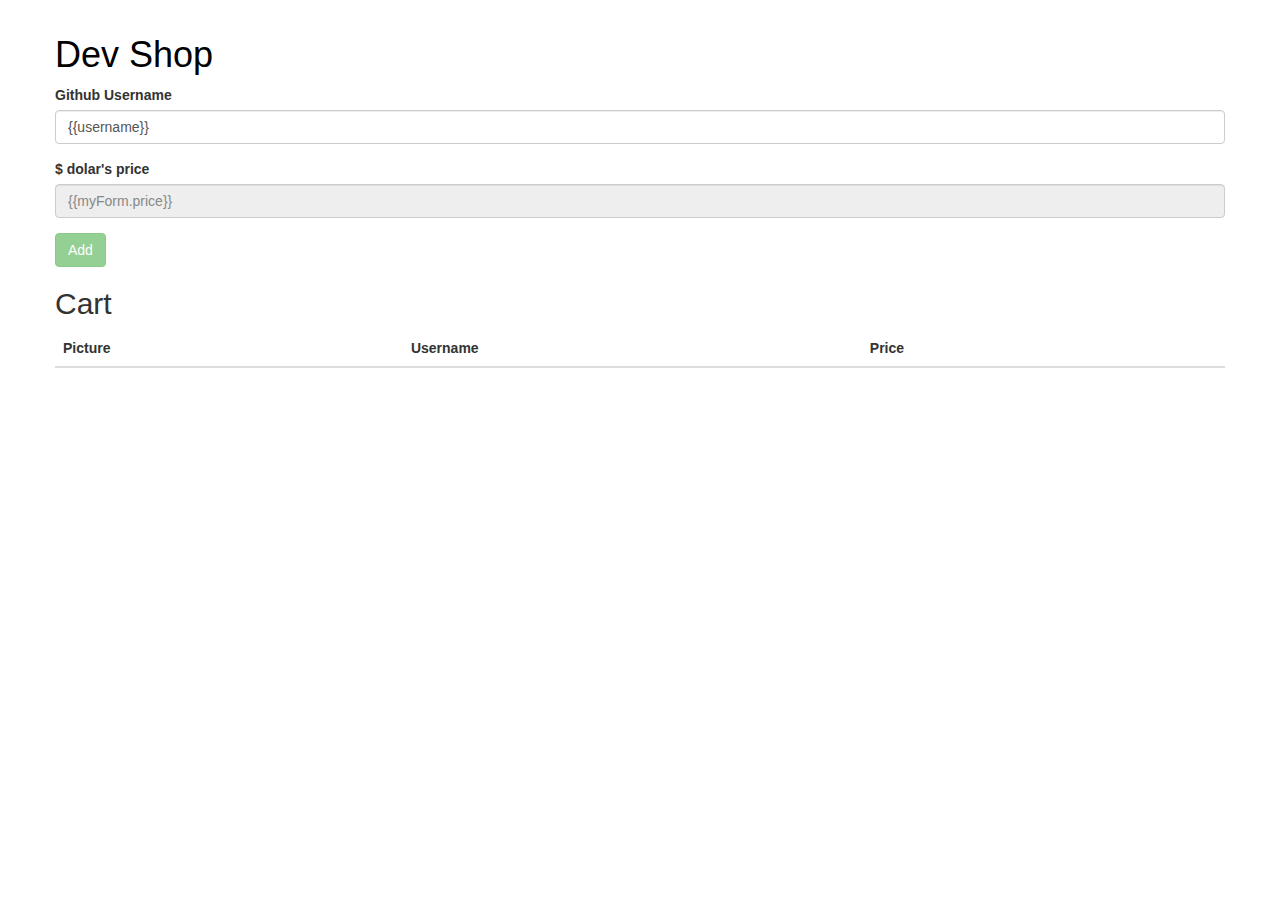
<file: index.html>
<!doctype html>
<html lang="pt-br">
  <head>
    <!-- Meta -->
    <meta charset="utf-8">
    <meta http-equiv="X-UA-Compatible" content="IE=edge,chrome=1">
    <title>Developer Shop</title>
    <meta name="description" content="">
    <meta name="viewport" content="width=device-width, initial-scale=1">

    <!-- CSS -->
    <link rel="stylesheet" href="bower_components/bootstrap/dist/css/bootstrap.min.css">
    <link rel="stylesheet" href="style/main.css">

  </head>

  <body ng-app="App" ng-controller="mainController">
    
    <!-- Main Content -->
    <section class="container">
      <article class="row">
        <h1><a href="/_git/#/">Dev Shop</a></h1>
      </article>
      <article ng-view></article>
    </section> 

    <!-- Scripts -->
    <script src="bower_components/angular/angular.min.js"></script>
    <script src="bower_components/angular-route/angular-route.min.js"></script>
    <script src="bower_components/jquery/dist/jquery.min.js"></script>
    <script src="bower_components/bootstrap/dist/js/bootstrap.min.js"></script>
    <script src="script/main.js"></script>
    
  </body>
</html>
</file>
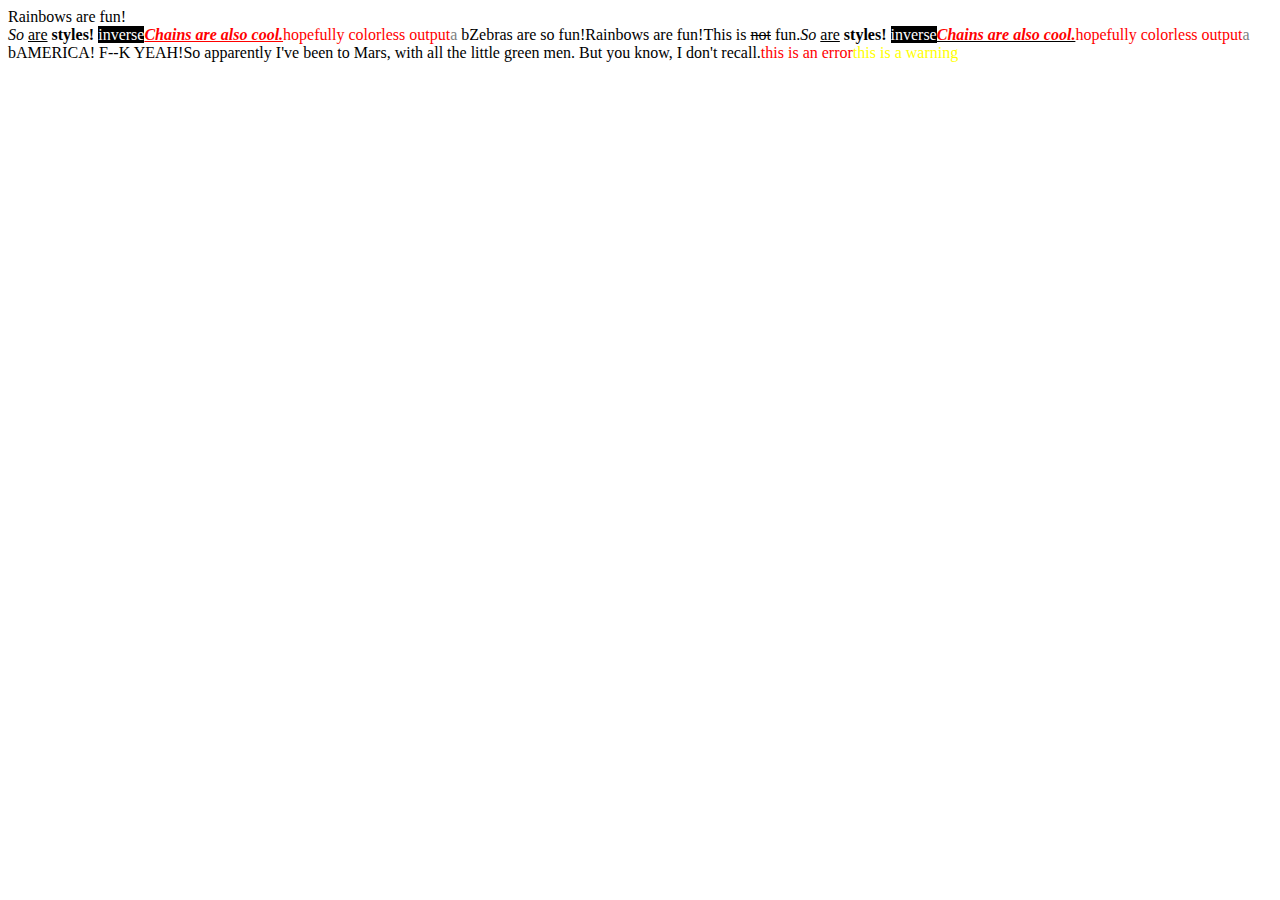
<file: node_modules/grunt/node_modules/colors/example.html>
<!DOCTYPE HTML>
<html lang="en-us">
  <head>
    <meta http-equiv="Content-type" content="text/html; charset=utf-8">
    <title>Colors Example</title>
    <script src="colors.js"></script>
  </head>
  <body>
    <script>

    var test = colors.red("hopefully colorless output");

    document.write('Rainbows are fun!'.rainbow + '<br/>');
    document.write('So '.italic + 'are'.underline + ' styles! '.bold + 'inverse'.inverse); // styles not widely supported
    document.write('Chains are also cool.'.bold.italic.underline.red); // styles not widely supported
    //document.write('zalgo time!'.zalgo);
    document.write(test.stripColors);
    document.write("a".grey + " b".black);

    document.write("Zebras are so fun!".zebra);

    document.write(colors.rainbow('Rainbows are fun!'));
    document.write("This is " + "not".strikethrough + " fun.");

    document.write(colors.italic('So ') + colors.underline('are') + colors.bold(' styles! ') + colors.inverse('inverse')); // styles not widely supported
    document.write(colors.bold(colors.italic(colors.underline(colors.red('Chains are also cool.'))))); // styles not widely supported
    //document.write(colors.zalgo('zalgo time!'));
    document.write(colors.stripColors(test));
    document.write(colors.grey("a") + colors.black(" b"));

    colors.addSequencer("america", function(letter, i, exploded) {
      if(letter === " ") return letter;
      switch(i%3) {
        case 0: return letter.red;
        case 1: return letter.white;
        case 2: return letter.blue;
      }
    });

    colors.addSequencer("random", (function() {
      var available = ['bold', 'underline', 'italic', 'inverse', 'grey', 'yellow', 'red', 'green', 'blue', 'white', 'cyan', 'magenta'];

      return function(letter, i, exploded) {
        return letter === " " ? letter : letter[available[Math.round(Math.random() * (available.length - 1))]];
      };
    })());

    document.write("AMERICA! F--K YEAH!".america);
    document.write("So apparently I've been to Mars, with all the little green men. But you know, I don't recall.".random);

    //
    // Custom themes
    //

    colors.setTheme({
      silly: 'rainbow',
      input: 'grey',
      verbose: 'cyan',
      prompt: 'grey',
      info: 'green',
      data: 'grey',
      help: 'cyan',
      warn: 'yellow',
      debug: 'blue',
      error: 'red'
    });

    // outputs red text
    document.write("this is an error".error);

    // outputs yellow text
    document.write("this is a warning".warn);

    </script>
  </body>
</html>
</file>
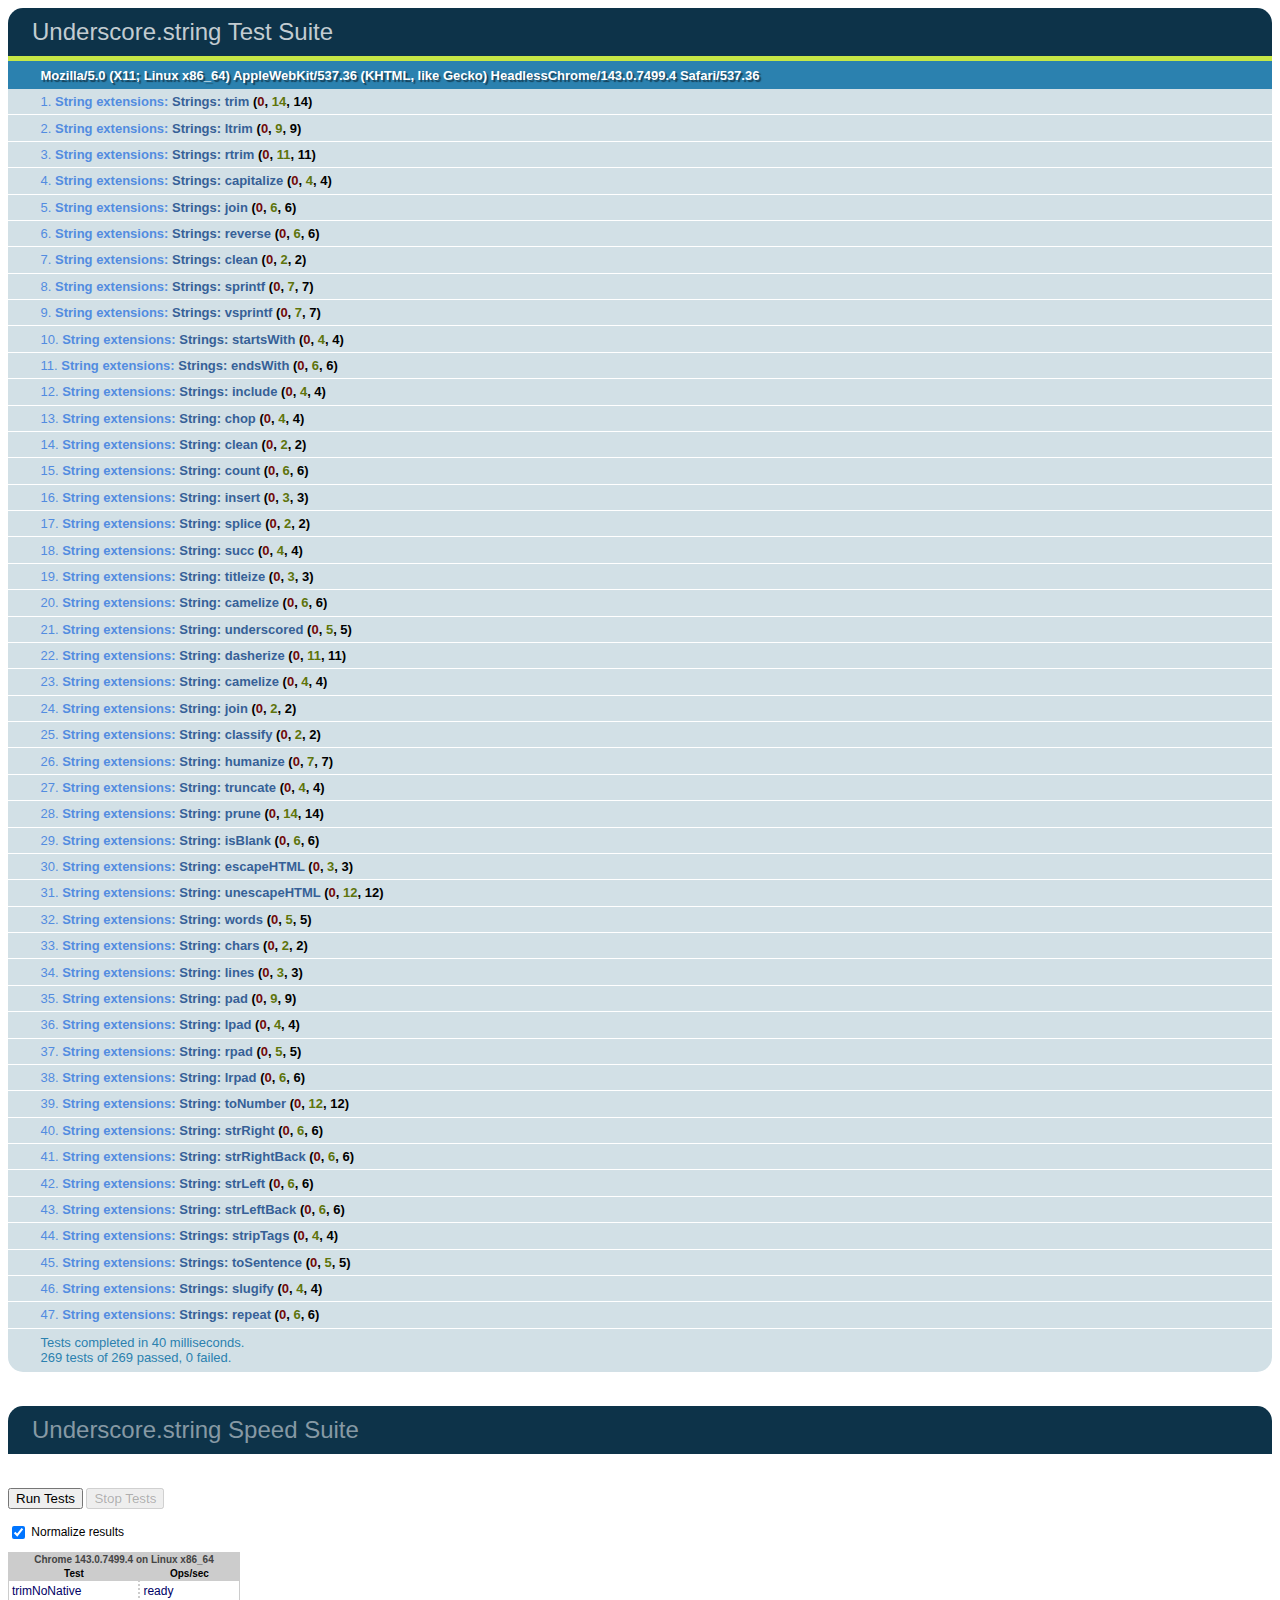
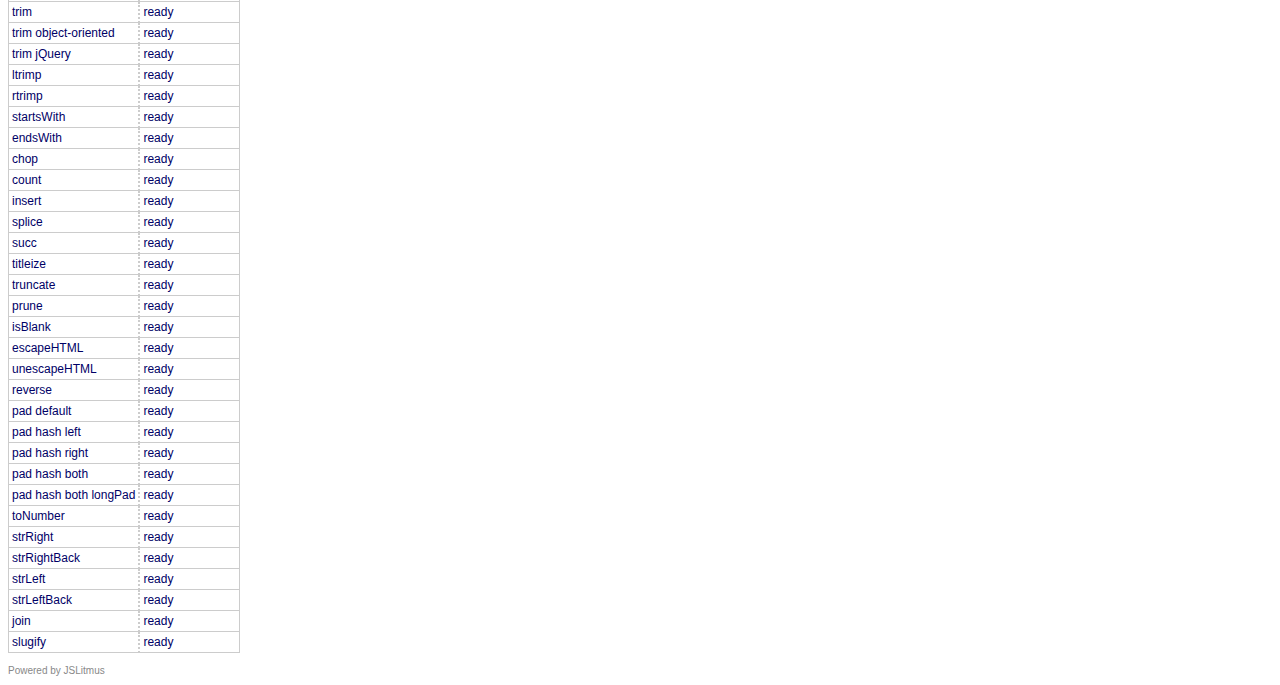
<file: node_modules/grunt/node_modules/underscore.string/test/test.html>
<!DOCTYPE HTML>
<html>
<head>
  <meta charset="utf-8">
  <title>Underscore.strings Test Suite</title>
  <link rel="stylesheet" href="test_underscore/vendor/qunit.css" type="text/css" media="screen" />
  <script type="text/javascript" src="test_underscore/vendor/jquery.js"></script>
  <script type="text/javascript" src="test_underscore/vendor/qunit.js"></script>
  <script type="text/javascript" src="test_underscore/vendor/jslitmus.js"></script>
  <script type="text/javascript" src="underscore.js"></script>
  <script type="text/javascript" src="../lib/underscore.string.js"></script>
  <script type="text/javascript" src="strings.js"></script>
  <script type="text/javascript" src="speed.js"></script>
</head>
<body>
  <h1 id="qunit-header">Underscore.string Test Suite</h1>
  <h2 id="qunit-banner"></h2>
  <h2 id="qunit-userAgent"></h2>
  <ol id="qunit-tests"></ol>
  <br />
  <h1 class="qunit-header">Underscore.string Speed Suite</h1>
  <!-- <h2 class="qunit-userAgent">
    A representative sample of the functions are benchmarked here, to provide
    a sense of how fast they might run in different browsers.
    Each iteration runs on an array of 1000 elements.<br /><br />
    For example, the 'intersect' test measures the number of times you can
    find the intersection of two thousand-element arrays in one second.
  </h2> -->
  <br />
</body>
</html>
</file>
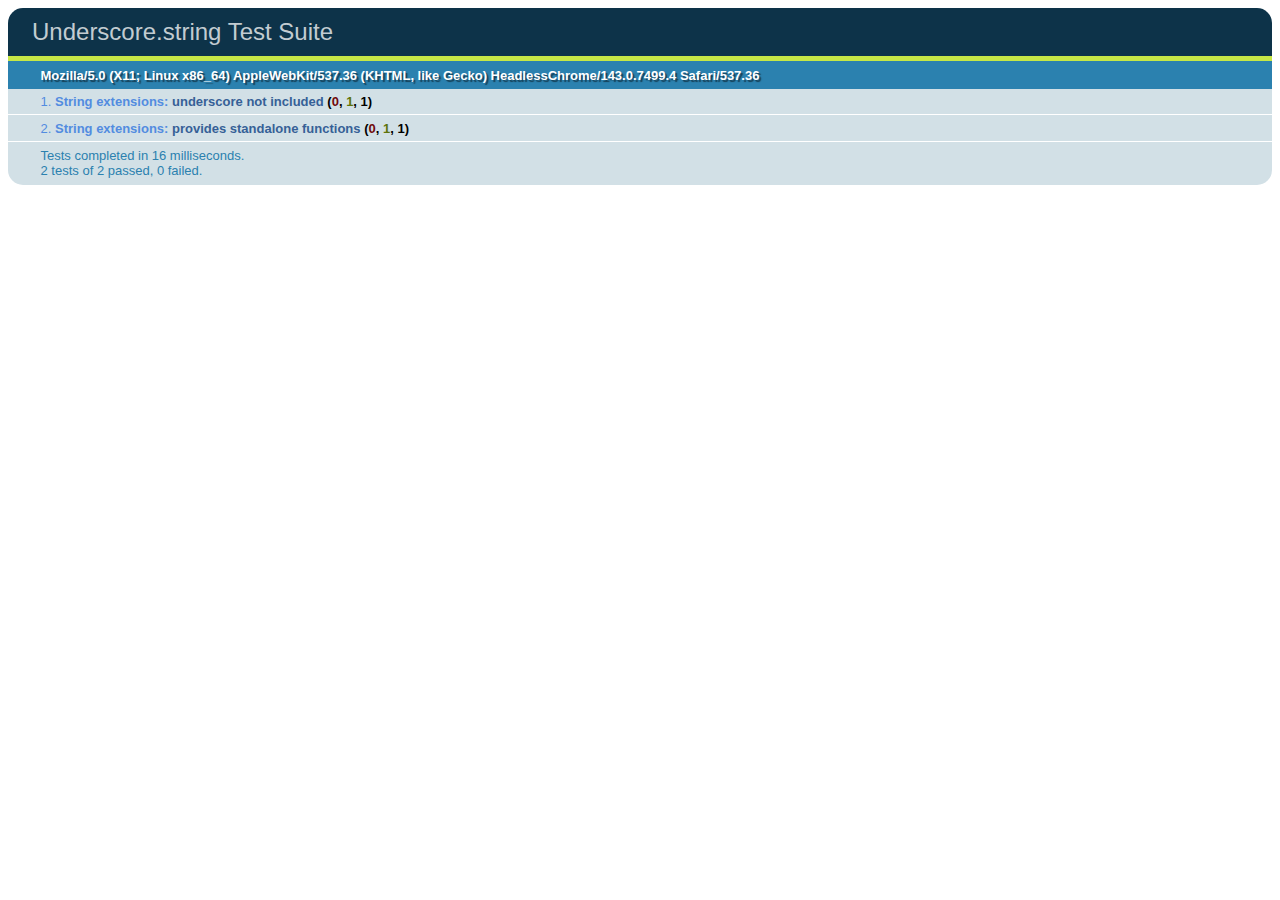
<file: node_modules/grunt/node_modules/underscore.string/test/test_standalone.html>
<!DOCTYPE HTML>
<html>
<head>
  <title>Underscore.strings Test Suite</title>
  <link rel="stylesheet" href="test_underscore/vendor/qunit.css" type="text/css" media="screen" />
  <script type="text/javascript" src="test_underscore/vendor/jquery.js"></script>
  <script type="text/javascript" src="test_underscore/vendor/qunit.js"></script>
  <script type="text/javascript" src="../lib/underscore.string.js"></script>
  <script type="text/javascript" src="strings_standalone.js"></script>

</head>
<body>
  <h1 id="qunit-header">Underscore.string Test Suite</h1>
  <h2 id="qunit-banner"></h2>
  <h2 id="qunit-userAgent"></h2>
  <ol id="qunit-tests"></ol>
</body>
</html>
</file>
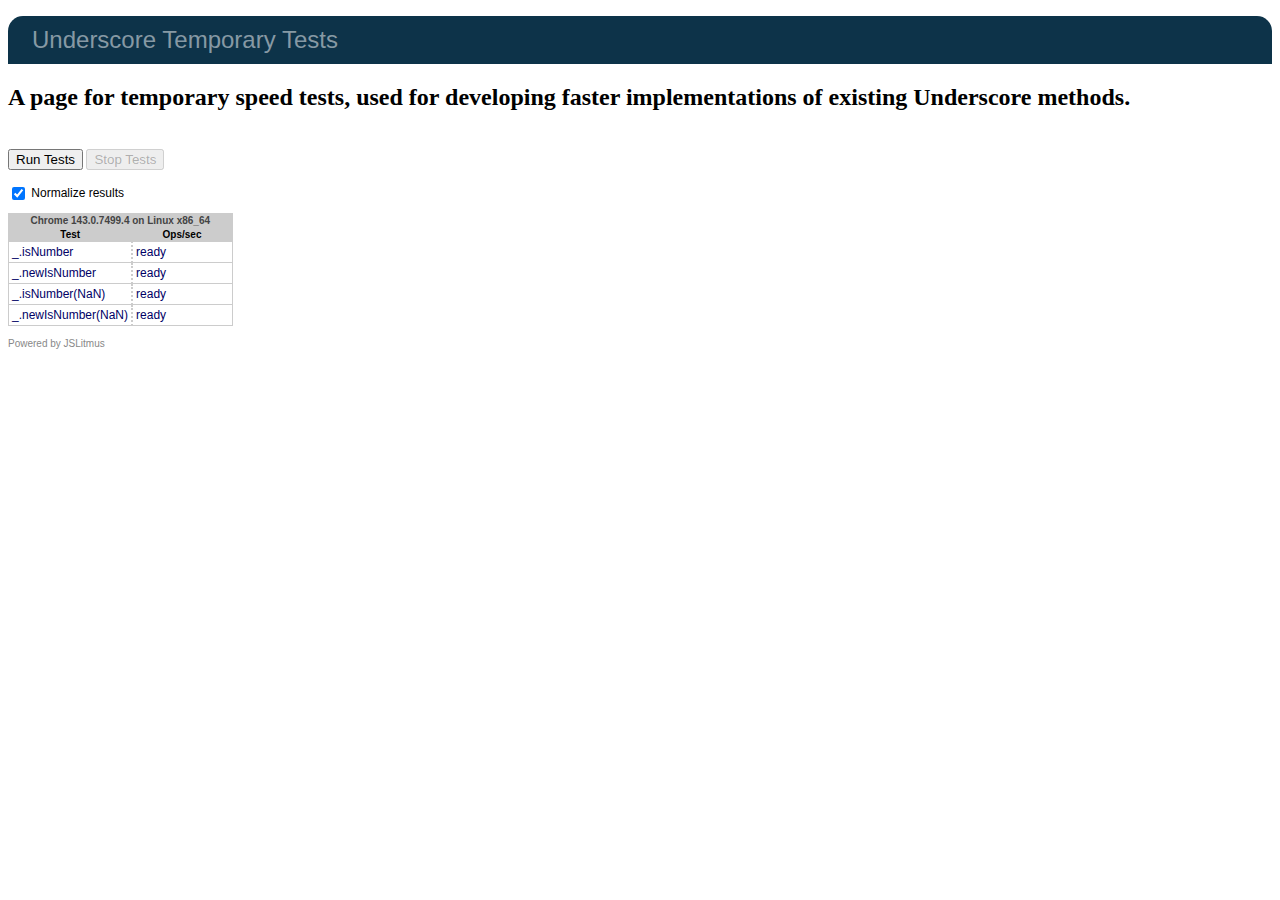
<file: node_modules/grunt/node_modules/underscore.string/test/test_underscore/temp_tests.html>
<!DOCTYPE HTML>
<html>
<head>
  <title>Underscore Temporary Tests</title>
  <link rel="stylesheet" href="vendor/qunit.css" type="text/css" media="screen" />
  <script type="text/javascript" src="vendor/jquery.js"></script>
  <script type="text/javascript" src="vendor/jslitmus.js"></script>
  <script type="text/javascript" src="../underscore.js"></script>
  <script type="text/javascript" src="temp.js"></script>
</head>
<body>
  <h1 class="qunit-header">Underscore Temporary Tests</h1>
  <h2 class="qunit-userAgent">
    A page for temporary speed tests, used for developing faster implementations
    of existing Underscore methods.
  </h2>
  <br />
</body>
</html>
</file>
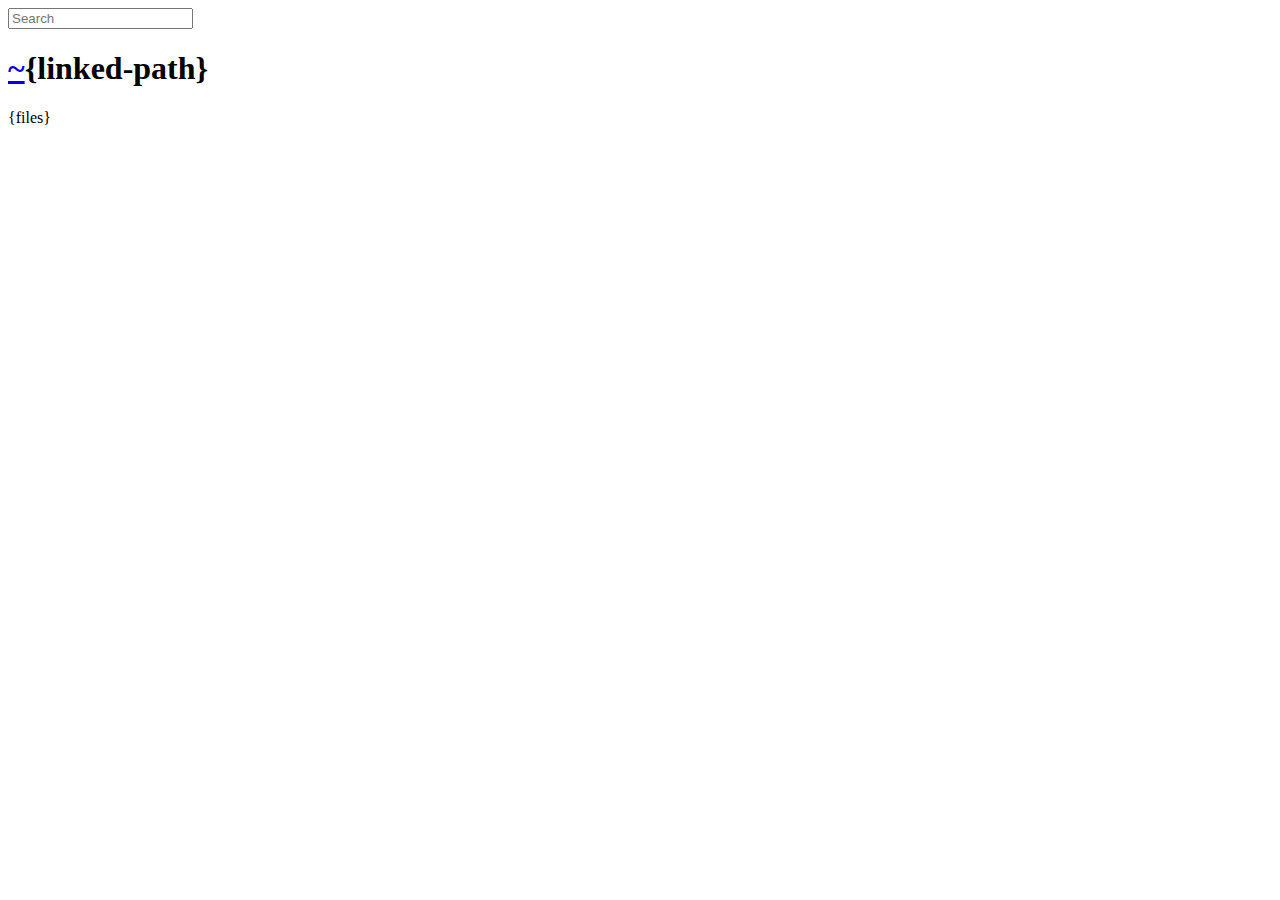
<file: node_modules/grunt-contrib-connect/node_modules/connect/node_modules/serve-index/public/directory.html>
<!DOCTYPE html>
<html>
  <head>
    <meta charset='utf-8'> 
    <meta name="viewport" content="width=device-width, initial-scale=1.0, maximum-scale=1.0, user-scalable=no" />
    <title>listing directory {directory}</title>
    <style>{style}</style>
    <script>
      function $(id){
        var el = 'string' == typeof id
          ? document.getElementById(id)
          : id;

        el.on = function(event, fn){
          if ('content loaded' == event) {
            event = window.attachEvent ? "load" : "DOMContentLoaded";
          }
          el.addEventListener
            ? el.addEventListener(event, fn, false)
            : el.attachEvent("on" + event, fn);
        };

        el.all = function(selector){
          return $(el.querySelectorAll(selector));
        };

        el.each = function(fn){
          for (var i = 0, len = el.length; i < len; ++i) {
            fn($(el[i]), i);
          }
        };

        el.getClasses = function(){
          return this.getAttribute('class').split(/\s+/);
        };

        el.addClass = function(name){
          var classes = this.getAttribute('class');
          el.setAttribute('class', classes
            ? classes + ' ' + name
            : name);
        };

        el.removeClass = function(name){
          var classes = this.getClasses().filter(function(curr){
            return curr != name;
          });
          this.setAttribute('class', classes.join(' '));
        };

        return el;
      }

      function search() {
        var str = $('search').value
          , links = $('files').all('a');

        links.each(function(link){
          var text = link.textContent;

          if ('..' == text) return;
          if (str.length && ~text.indexOf(str)) {
            link.addClass('highlight');
          } else {
            link.removeClass('highlight');
          }
        });
      }

      $(window).on('content loaded', function(){
        $('search').on('keyup', search);
      });
    </script>
  </head>
  <body class="directory">
    <input id="search" type="text" placeholder="Search" autocomplete="off" />
    <div id="wrapper">
      <h1><a href="/">~</a>{linked-path}</h1>
      {files}
    </div>
  </body>
</html>
</file>
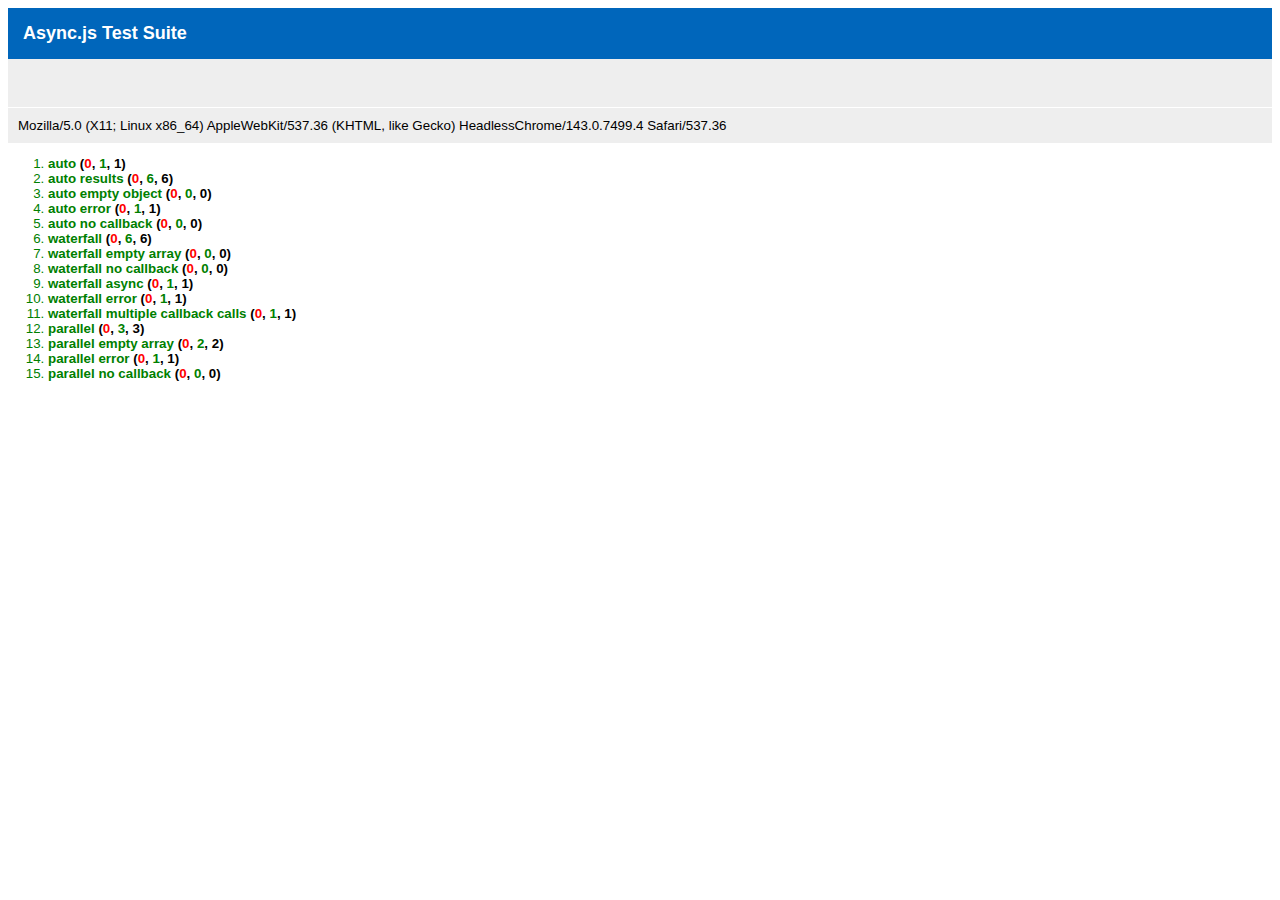
<file: node_modules/grunt-contrib-connect/node_modules/portscanner/node_modules/async/test/test.html>
<html>
  <head>
    <title>Async.js Test Suite</title>
    <!--
      async must be included after nodeunit because nodeunit already uses
      the async lib internally and will overwrite the version we want to test
    -->
    <script src="../deps/nodeunit.js"></script>
    <script src="../lib/async.js"></script>
    <link rel="stylesheet" href="../deps/nodeunit.css" type="text/css" media="screen" />
    <script>
      var _async = this.async;
      this.require = function () { return _async; };
      this.exports = {};
    </script>
    <script src="test-async.js"></script>
  </head>
  <body>
    <h1 id="nodeunit-header">Async.js Test Suite</h1>
    <script>
      nodeunit.run({'test-async': exports});
    </script>
  </body>
</html>
</file>
<file: style/main.css>
/* ==========================================================================
   Author's custom styles
   ========================================================================== */
   body{margin: 15px;}
   body h1 a, body h1 a:active{text-decoration: none;color: black;}
   td{position:relative; vertical-align: middle;}
   figure{display: inline-block; vertical-align: top;}

   .table>tbody>tr>td {vertical-align: middle;}
   .vt-avatar, .vt-avatar-modal{ width: 80px; height: 80px; background-size: cover; }
   .vt-avatar-modal{ width: 110px; height: 110px; background-size: cover; display: inline-block; }
   .vt-info {display: inline-block; padding-left: 10px; vertical-align: bottom;}
   .vt-username, .vt-price, .vt-btn-add{display: block;}
   .vt-width-td-usermane{width: 120px;}
   .vt-width-td-actions{width: 115px;}
   .vt-hint{color: #888888; display: block;}
   .vt-price-input{color: #888888;}
   a.glyphicon-info-sign{right:120px;text-decoration:none;font-size: 30px;vertical-align: middle;cursor: pointer;text-decoration: none;}
      
   /*
   * Breakpoints
   */
   @media (max-width: 480px){
   		a.glyphicon-info-sign{  right: 66px;font-size: 29px;}
   		.vt-btn-remove{position:absolute;right: 0;}
   }
</file>
<file: node_modules/grunt/node_modules/underscore.string/test/test_underscore/vendor/qunit.css>
/** Font Family and Sizes */

#qunit-tests, #qunit-header, .qunit-header, #qunit-banner, #qunit-testrunner-toolbar, #qunit-userAgent, #qunit-testresult {
	font-family: "Helvetica Neue Light", "HelveticaNeue-Light", "Helvetica Neue", Calibri, Helvetica, Arial;
}

#qunit-testrunner-toolbar, #qunit-userAgent, #qunit-testresult, #qunit-tests li { font-size: small; }
#qunit-tests { font-size: smaller; }


/** Resets */

#qunit-tests, #qunit-tests ol, #qunit-header, #qunit-banner, #qunit-userAgent, #qunit-testresult {
	margin: 0;
	padding: 0;
}


/** Header */

#qunit-header, .qunit-header {
	padding: 0.5em 0 0.5em 1em;

	color: #8699a4;
	background-color: #0d3349;

	font-size: 1.5em;
	line-height: 1em;
	font-weight: normal;

	border-radius: 15px 15px 0 0;
	-moz-border-radius: 15px 15px 0 0;
	-webkit-border-top-right-radius: 15px;
	-webkit-border-top-left-radius: 15px;
}

#qunit-header a {
	text-decoration: none;
	color: #c2ccd1;
}

#qunit-header a:hover,
#qunit-header a:focus {
	color: #fff;
}

#qunit-banner {
	height: 5px;
}

#qunit-testrunner-toolbar {
	padding: 0em 0 0.5em 2em;
}

#qunit-userAgent {
	padding: 0.5em 0 0.5em 2.5em;
	background-color: #2b81af;
	color: #fff;
	text-shadow: rgba(0, 0, 0, 0.5) 2px 2px 1px;
}


/** Tests: Pass/Fail */

#qunit-tests {
	list-style-position: inside;
}

#qunit-tests li {
	padding: 0.4em 0.5em 0.4em 2.5em;
	border-bottom: 1px solid #fff;
	list-style-position: inside;
}

#qunit-tests li strong {
	cursor: pointer;
}

#qunit-tests ol {
	margin-top: 0.5em;
	padding: 0.5em;

	background-color: #fff;

	border-radius: 15px;
	-moz-border-radius: 15px;
	-webkit-border-radius: 15px;

	box-shadow: inset 0px 2px 13px #999;
	-moz-box-shadow: inset 0px 2px 13px #999;
	-webkit-box-shadow: inset 0px 2px 13px #999;
}

#qunit-tests table {
	border-collapse: collapse;
	margin-top: .2em;
}

#qunit-tests th {
	text-align: right;
	vertical-align: top;
	padding: 0 .5em 0 0;
}

#qunit-tests td {
	vertical-align: top;
}

#qunit-tests pre {
	margin: 0;
	white-space: pre-wrap;
	word-wrap: break-word;
}

#qunit-tests del {
	background-color: #e0f2be;
	color: #374e0c;
	text-decoration: none;
}

#qunit-tests ins {
	background-color: #ffcaca;
	color: #500;
	text-decoration: none;
}

/*** Test Counts */

#qunit-tests b.counts                       { color: black; }
#qunit-tests b.passed                       { color: #5E740B; }
#qunit-tests b.failed                       { color: #710909; }

#qunit-tests li li {
	margin: 0.5em;
	padding: 0.4em 0.5em 0.4em 0.5em;
	background-color: #fff;
	border-bottom: none;
	list-style-position: inside;
}

/*** Passing Styles */

#qunit-tests li li.pass {
	color: #5E740B;
	background-color: #fff;
	border-left: 26px solid #C6E746;
}

#qunit-tests .pass                          { color: #528CE0; background-color: #D2E0E6; }
#qunit-tests .pass .test-name               { color: #366097; }

#qunit-tests .pass .test-actual,
#qunit-tests .pass .test-expected           { color: #999999; }

#qunit-banner.qunit-pass                    { background-color: #C6E746; }

/*** Failing Styles */

#qunit-tests li li.fail {
	color: #710909;
	background-color: #fff;
	border-left: 26px solid #EE5757;
}

#qunit-tests .fail                          { color: #000000; background-color: #EE5757; }
#qunit-tests .fail .test-name,
#qunit-tests .fail .module-name             { color: #000000; }

#qunit-tests .fail .test-actual             { color: #EE5757; }
#qunit-tests .fail .test-expected           { color: green;   }

#qunit-banner.qunit-fail,
#qunit-testrunner-toolbar                   { background-color: #EE5757; }


/** Footer */

#qunit-testresult {
	padding: 0.5em 0.5em 0.5em 2.5em;

	color: #2b81af;
	background-color: #D2E0E6;

	border-radius: 0 0 15px 15px;
	-moz-border-radius: 0 0 15px 15px;
	-webkit-border-bottom-right-radius: 15px;
	-webkit-border-bottom-left-radius: 15px;
}

/** Fixture */

#qunit-fixture {
	position: absolute;
	top: -10000px;
	left: -10000px;
}
</file>
<file: node_modules/grunt-contrib-connect/node_modules/portscanner/node_modules/async/deps/nodeunit.css>
/*!
 * Styles taken from qunit.css
 */

h1#nodeunit-header, h1.nodeunit-header {
    padding: 15px;
    font-size: large;
    background-color: #06b;
    color: white;
    font-family: 'trebuchet ms', verdana, arial;
    margin: 0;
}

h1#nodeunit-header a {
    color: white;
}

h2#nodeunit-banner {
    height: 2em;
    border-bottom: 1px solid white;
    background-color: #eee;
    margin: 0;
    font-family: 'trebuchet ms', verdana, arial;
}
h2#nodeunit-banner.pass {
    background-color: green;
}
h2#nodeunit-banner.fail {
    background-color: red;
}

h2#nodeunit-userAgent, h2.nodeunit-userAgent {
    padding: 10px;
    background-color: #eee;
    color: black;
    margin: 0;
    font-size: small;
    font-weight: normal;
    font-family: 'trebuchet ms', verdana, arial;
    font-size: 10pt;
}

div#nodeunit-testrunner-toolbar {
    background: #eee;
    border-top: 1px solid black;
    padding: 10px;
    font-family: 'trebuchet ms', verdana, arial;
    margin: 0;
    font-size: 10pt;
}

ol#nodeunit-tests {
    font-family: 'trebuchet ms', verdana, arial;
    font-size: 10pt;
}
ol#nodeunit-tests li strong {
    cursor:pointer;
}
ol#nodeunit-tests .pass {
    color: green;
} 
ol#nodeunit-tests .fail {
    color: red;
} 

p#nodeunit-testresult {
    margin-left: 1em;
    font-size: 10pt;
    font-family: 'trebuchet ms', verdana, arial;
}
</file>
